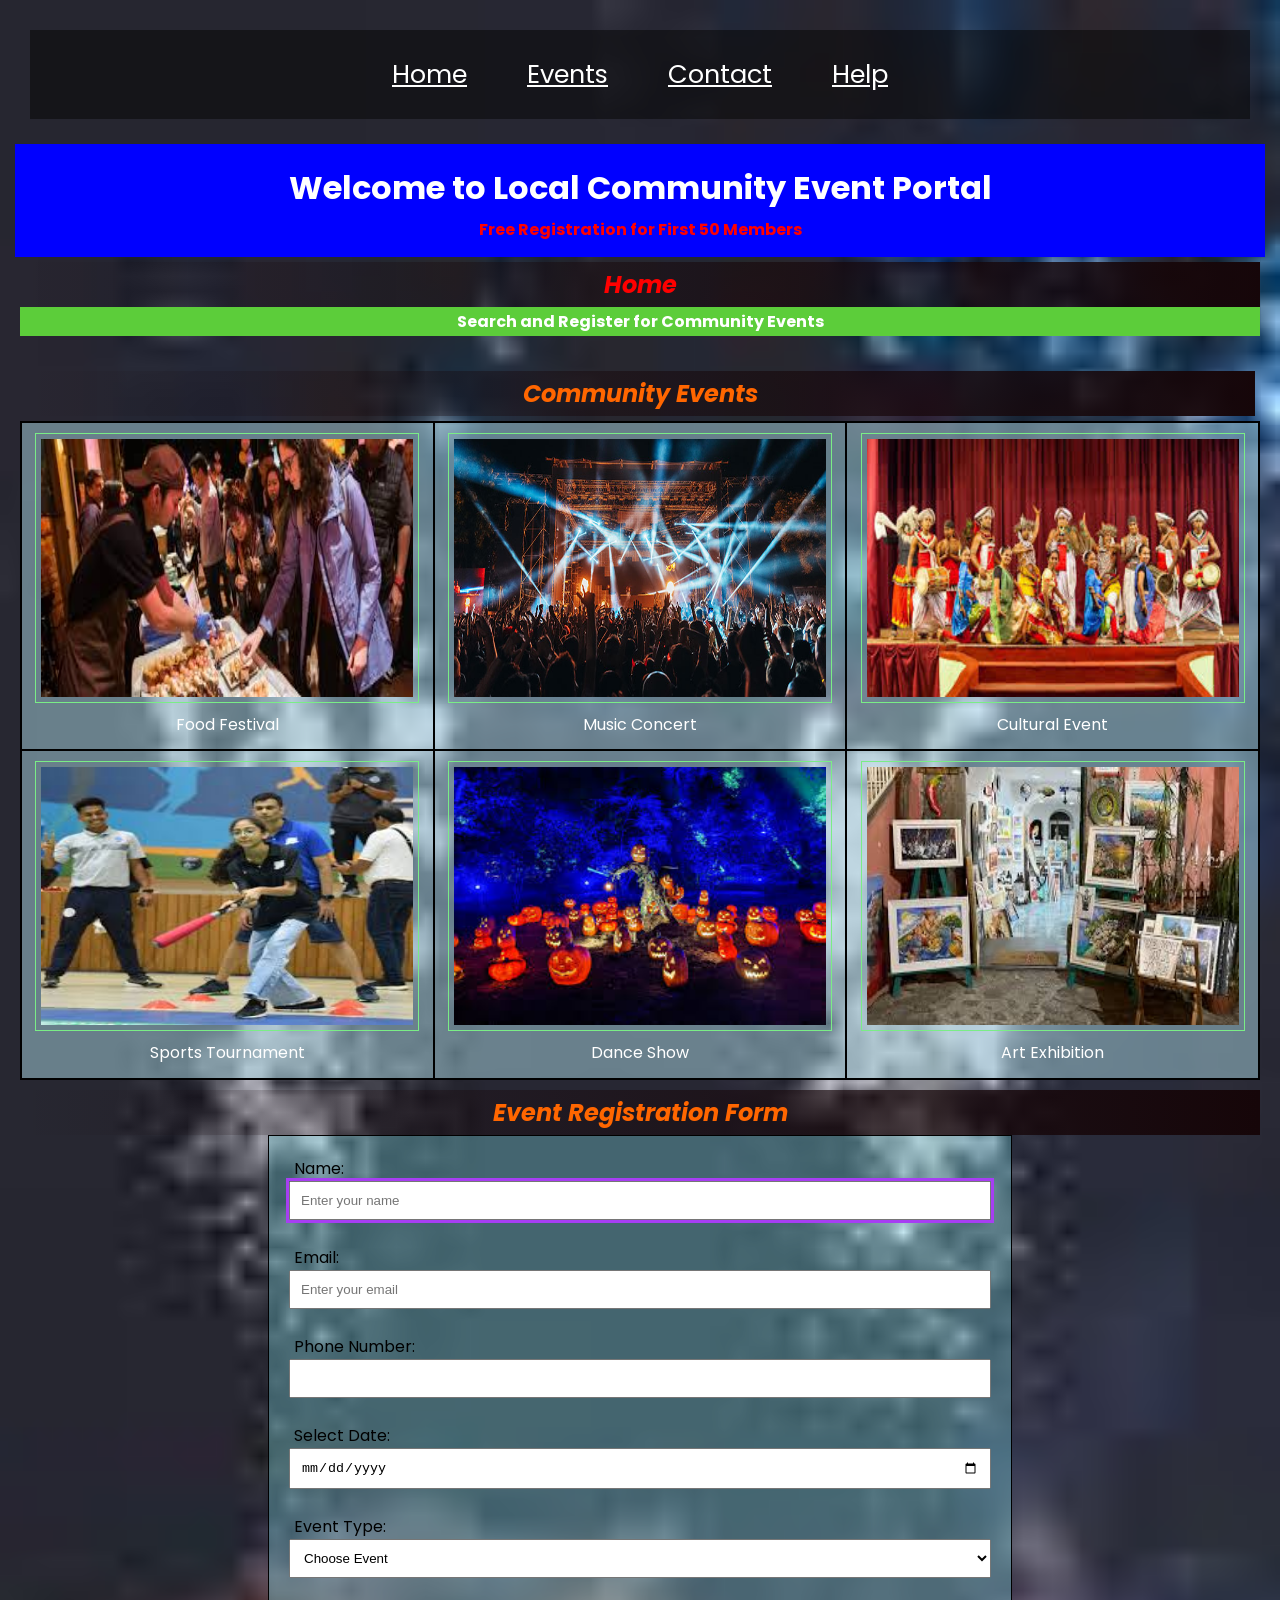
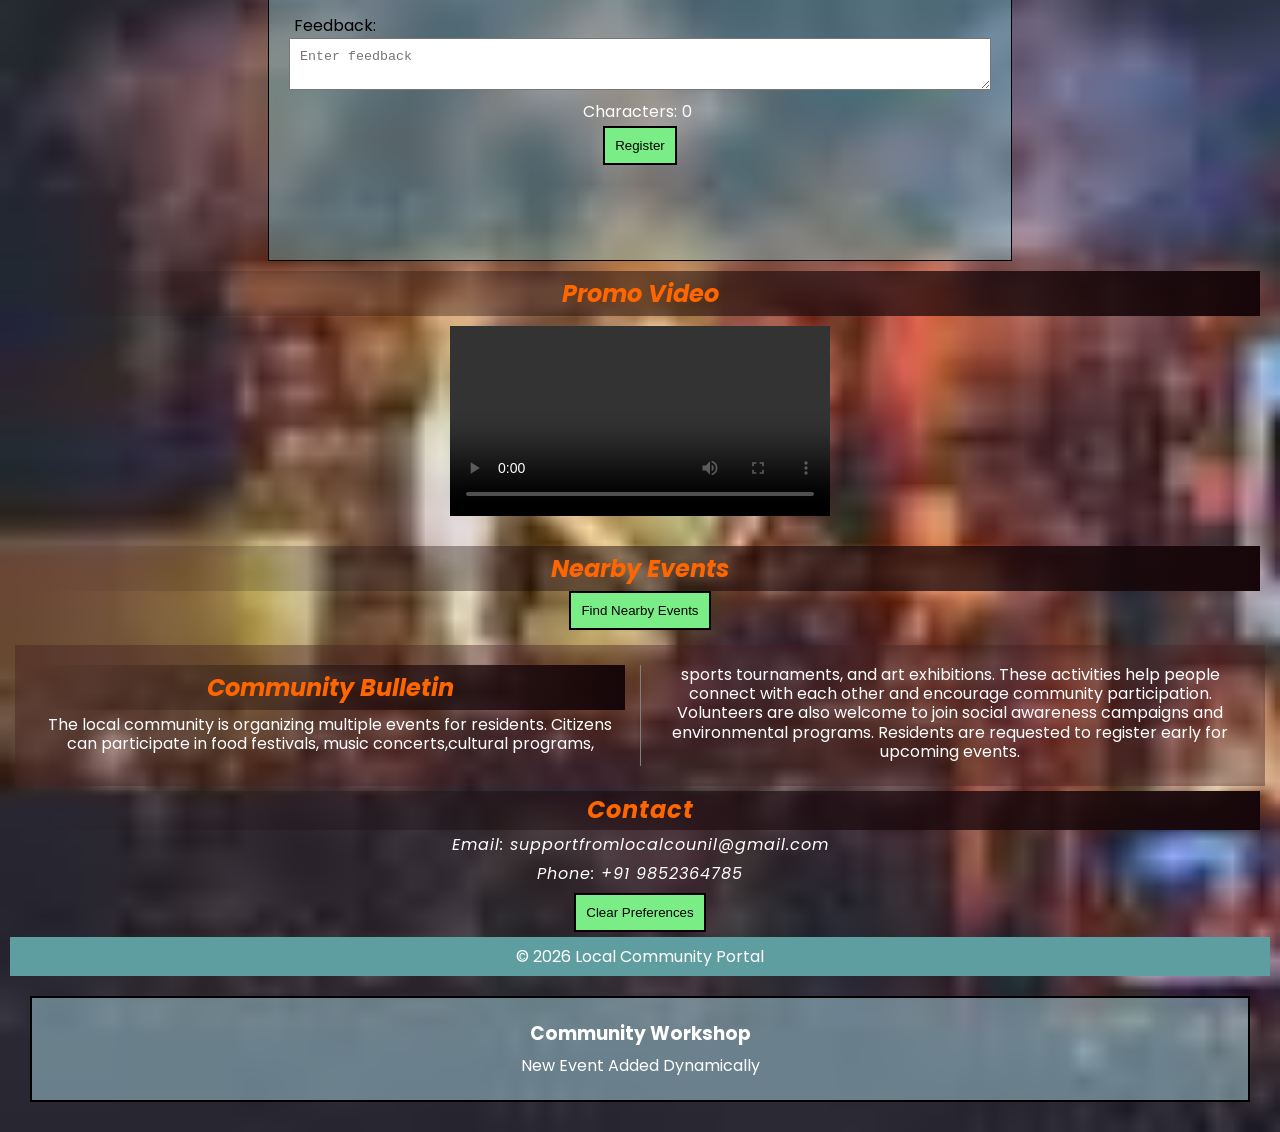
<file: UPSKILL/Module_1_HTML_css_js_bootstrap/index.html>
<!DOCTYPE html>
<html lang="en">
<head>
    <meta charset="UTF-8">
    <meta name="viewport" content="width=device-width, initial-scale=1.0">

    <title>Local Community Event Portal</title>
    <link rel="stylesheet" href="styles.css">
    <link href="https://fonts.googleapis.com/css2?family=Poppins:wght@300;500;700&display=swap" rel="stylesheet">
    <style>
        body{
            background-color: #f2f2f2;
        }
        #welcomeBanner{
            background-color: blue;
            color: white;
            text-align: center;
            padding: 15px;
        }

        .highlight{
            background-color: rgb(92, 205, 58);
            font-weight: bold;
        }

    </style>

</head>

<body>

    <!-- Navigation -->
    <nav>
        <ul>
        <li><a href="#home">Home</a></li>
        <li><a href="#events">Events</a></li>
        <li><a href="#contact">Contact</a></li>
        <li><a href="help.html" target="_blank">Help</a></li>
        </ul>
    </nav>

    <!-- Main -->

    <main>

        <!-- Welcome Banner -->

        <div id="welcomeBanner">
            <h1>Welcome to Local Community Event Portal</h1>
            <span style="color:red; font-weight:bold;"> Free Registration for First 50 Members</span>
        </div>

        <!-- Home Section -->

        <section id="home">
            <h2 style="color: red;">Home</h2>
            <p class="highlight">Search and Register for Community Events</p>

        </section>
        
        <!-- Events Section -->

        <section id="events">

            <table class="tb">
                <caption><h2>Community Events</h2></caption>
                <tr class="eventCard">
                    <td>
                        <img src="images/food.jpeg" alt="Food Festival" title="Food Festival" class="eve_img" ondblclick="enlarge(this)">
                        <p>Food Festival</p>
                    </td>
                    <td>
                        <img src="images/music.jpeg" alt="Music Concert" title="Music Concert" class="eve_img" ondblclick="enlarge(this)">
                        <p>Music Concert</p>
                    </td>
                    <td>
                        <img src="images/cultural.jpeg" alt="Cultural Event" title="Cultural Event" class="eve_img" ondblclick="enlarge(this)">
                        <p>Cultural Event</p>
                    </td>
                </tr>
                <tr class="eventCard">
                    <td>
                        <img src="images/tournament.jpeg" alt="Sports Tournament" title="Sports Tournament" class="eve_img" ondblclick="enlarge(this)">
                        <p>Sports Tournament</p>
                    </td>
                    <td>
                        <img src="images/hallowan.jpeg" alt="Halloween" title="Halloween" class="eve_img" ondblclick="enlarge(this)">
                        <p>Dance Show</p>
                    </td>
                    <td>
                        <img src="images/art&craft.jpeg"alt="Art Exhibition" title="Art Exhibition" class="eve_img" ondblclick="enlarge(this)">
                        <p>Art Exhibition</p>
                    </td>
                </tr>
            </table>

        </section>

        <!-- Registration Form -->

        <section>

            <h2 style="text-align:center;">Event Registration Form</h2>

            <form class="regform" id="registerform">
                <label>Name:</label>
                <input type="text" id="name" name="name" placeholder="Enter your name" required autofocus>
                <br><br>
                <label>Email:</label>
                <input type="email" id="email" name="email" placeholder="Enter your email" required>
                <br><br>
                <label>Phone Number:</label>
                <input id="phone" type="number" onblur="validatePhone()">
                <br><br>
                <label>Select Date:</label>
                <input type="date">
                <br><br>
                <label>Event Type:</label>
                <select onchange="showFee();filterategory();" id="eventType">
                    <option value="">Choose Event</option>
                    <option value="200">Food Event</option>
                    <option value="300">Music Event</option>
                    <option value="400">Sports Event</option>
                    <option value="350">Art&craft event </option>
                    <option value="250">Cultural Event</option>
                    <option value="500">Halloween Event</option>
                </select>
                <br><br>
                <p id="fee"></p>
                <label>Feedback:</label>
                <textarea id="feedback" onkeydown="countCharacters()" placeholder="Enter feedback"></textarea>
                <p>Characters:<span id="charCount">0</span></p>
                <button class="btn" id="registerBtn" type="submit">Register</button>
                <br><br>
                <output id="outputmsg"></output>
            </form>

        </section>

        <!-- Video Section -->

        <section>

            <h2>Promo Video</h2>
            <video class="promovideo" width="400" controls  oncanplay="videoReady()">
                <source src="video/promovideo.mp4" type="video/mp4">
            </video>
            <p id="videoMessage"></p>

        </section>
        <!-- Geolocation -->

        <section>

            <h2>Nearby Events</h2>
            <button class="btn" onclick="findLocation()">Find Nearby Events</button>
            <p id="location"></p>

        </section>

        <section class="newsarticle">
            <h2>Community Bulletin</h2>
            <p>The local community is organizing multiple events for residents. Citizens can participate in food festivals, music concerts,cultural programs, sports tournaments, and art exhibitions.
                These activities help people connect with each other and encourage community participation. Volunteers are also welcome to join social awareness campaigns and environmental programs. Residents are requested to register early for upcoming events.
            </p>
        </section>

        <!-- Contact -->

        <section id="contact">
            <h2>Contact</h2>
            <p>Email: supportfromlocalcounil@gmail.com</p>
            <p>Phone: +91 9852364785</p>
        </section>
        <button class="btn" type="button" onclick="clr()">Clear Preferences</button>

    </main>

    <!-- Footer -->

    <footer class="foot">

        <p>&copy; 2026 Local Community Portal</p>

    </footer>
    <script src="https://code.jquery.com/jquery-3.7.1.min.js"></script>
    <script src="main.js"></script>
</body>
</html>
</file>
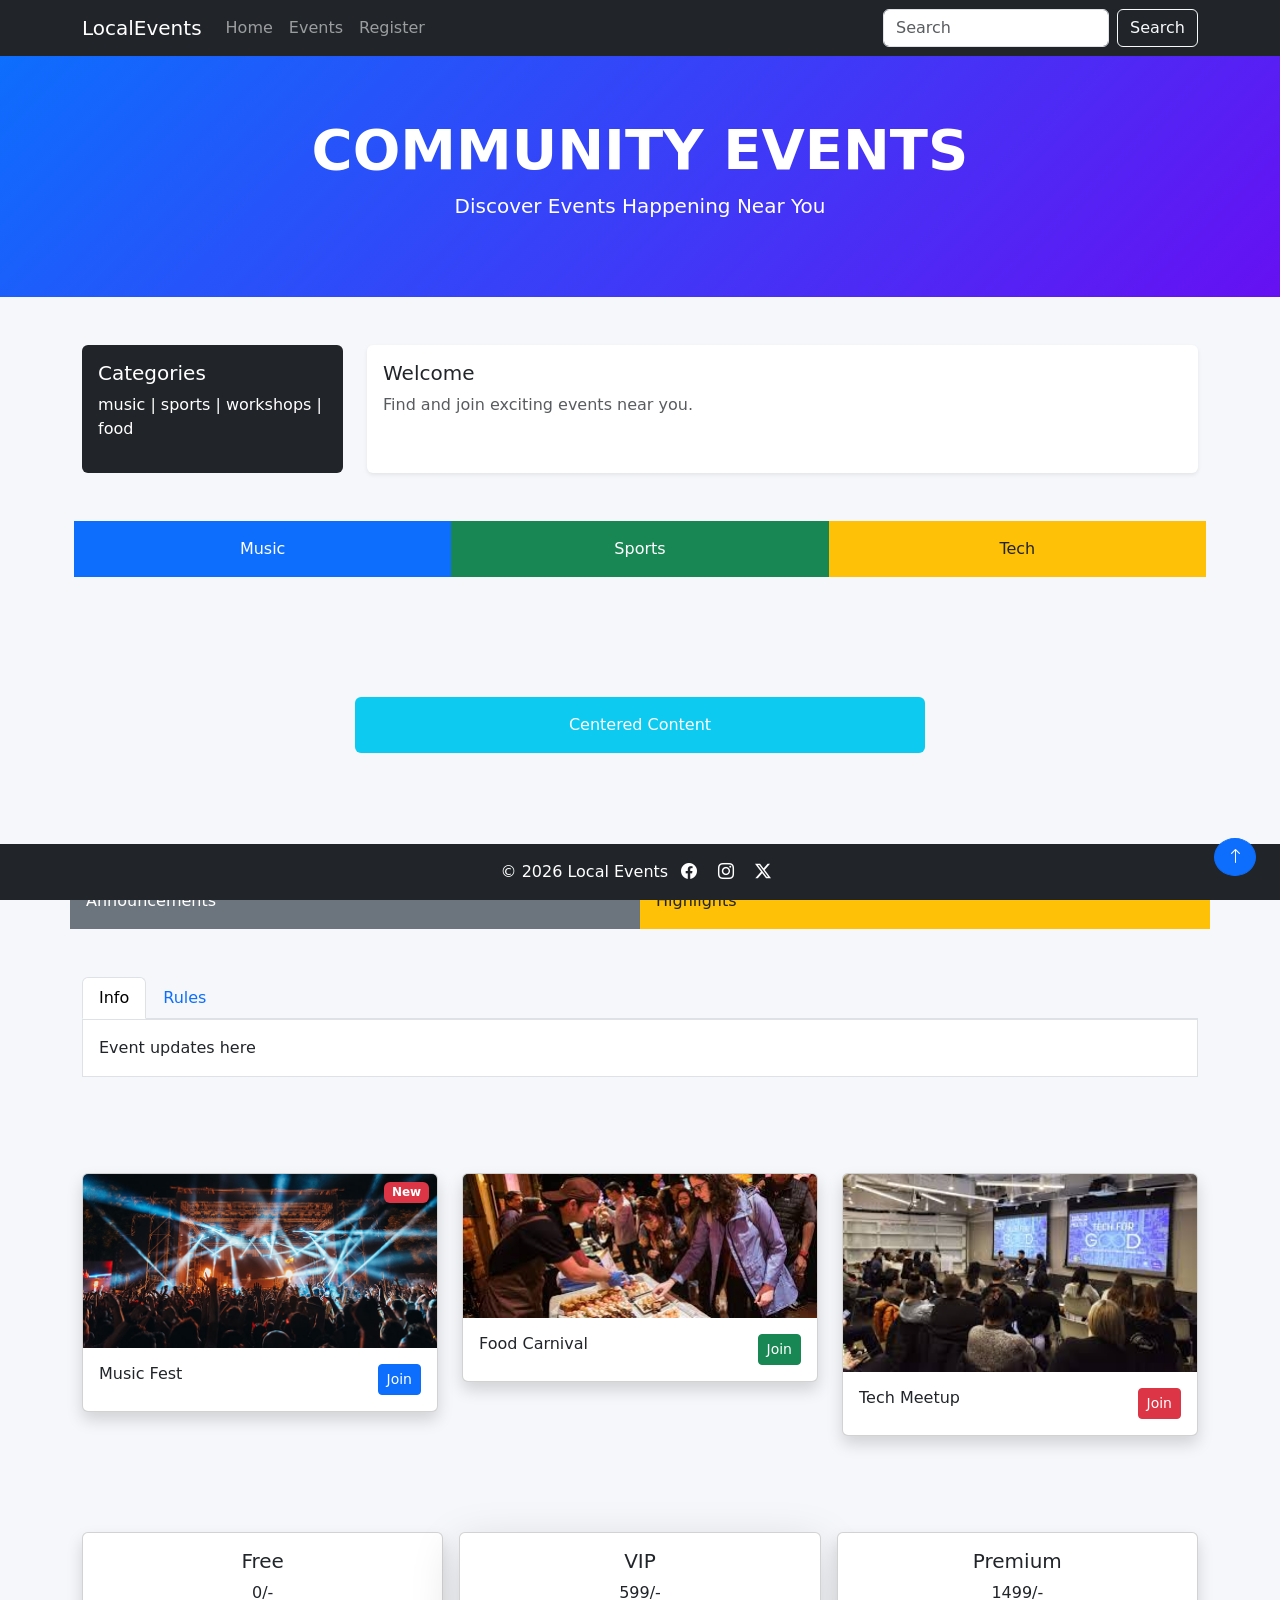
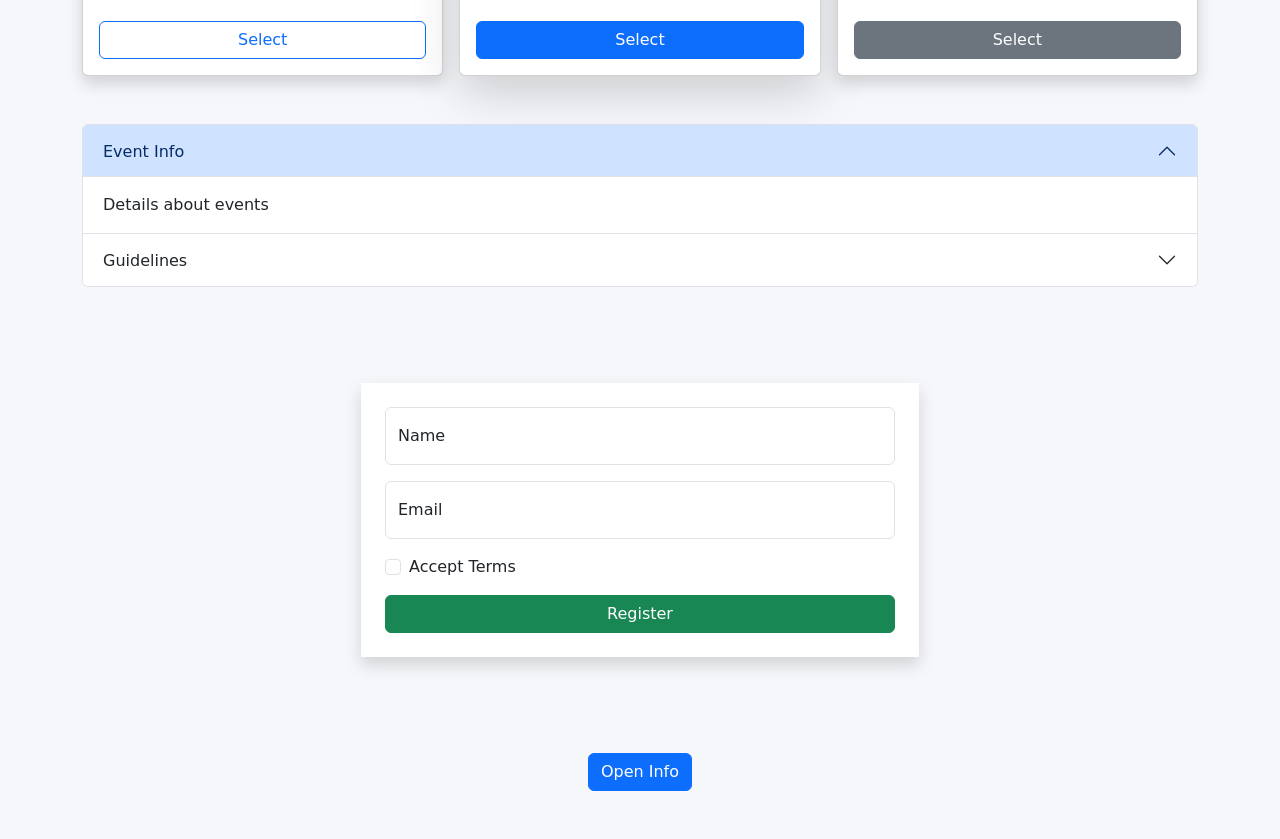
<file: UPSKILL/Module_1_HTML_css_js_bootstrap/bootstrap.html>
<!DOCTYPE html>
<html lang="en">
<head>
<meta charset="UTF-8">
<meta name="viewport" content="width=device-width, initial-scale=1.0">
<title>Community Event Portal</title>

<link href="https://cdn.jsdelivr.net/npm/bootstrap@5.3.3/dist/css/bootstrap.min.css" rel="stylesheet">
<link rel="stylesheet" href="https://cdn.jsdelivr.net/npm/bootstrap-icons@1.11.3/font/bootstrap-icons.css">

<style>
body { background:#f5f7fa; }

.hero {
    background: linear-gradient(135deg,#0d6efd,#6610f2);
    color:white;
    padding:60px;
    text-align:center;
}

.card:hover {
    transform: scale(1.05);
    transition: 0.3s;
}

footer {
    position: fixed;
    bottom: 0;
    width: 100%;
}
</style>
</head>

<body>

<nav class="navbar navbar-expand-lg navbar-dark bg-dark">
<div class="container">
    <a class="navbar-brand" href="#">LocalEvents</a>

    <button class="navbar-toggler" data-bs-toggle="collapse" data-bs-target="#navBar">
        <span class="navbar-toggler-icon"></span>
    </button>

    <div class="collapse navbar-collapse" id="navBar">
        <ul class="navbar-nav me-auto">
            <li class="nav-item"><a class="nav-link" href="#">Home</a></li>
            <li class="nav-item"><a class="nav-link" href="#events">Events</a></li>
            <li class="nav-item"><a class="nav-link" href="#register">Register</a></li>
        </ul>

        <!-- Search -->
        <form class="d-flex">
            <input class="form-control me-2" type="search" placeholder="Search">
            <button class="btn btn-outline-light">Search</button>
        </form>
    </div>
</div>
</nav>

<!-- Hero -->
<section class="hero">
<h1 class="display-4 fw-bold text-uppercase">Community Events</h1>
<p class="lead text-capitalize">discover events happening near you</p>
</section>

<!-- Sidebar layout -->
<div class="container my-5">
<div class="row g-4">
    <div class="col-md-3">
        <div class="bg-dark text-white p-3 rounded h-100">
            <h5>Categories</h5>
            <p class="text-lowercase">music | sports | workshops | food</p>
        </div>
    </div>

    <div class="col-md-9">
        <div class="bg-white p-3 rounded shadow-sm h-100">
            <h5>Welcome</h5>
            <p class="text-muted">Find and join exciting events near you.</p>
        </div>
    </div>
</div>
</div>

<!-- Grid -->
<div class="container my-5">
<div class="row text-center g-3">
    <div class="col-12 col-md-6 col-lg-4 bg-primary text-white p-3">Music</div>
    <div class="col-12 col-md-6 col-lg-4 bg-success text-white p-3">Sports</div>
    <div class="col-12 col-md-6 col-lg-4 bg-warning p-3">Tech</div>
</div>
</div>

<!-- Centering -->
<div class="container my-5">
<div class="row justify-content-center align-items-center" style="height:200px">
    <div class="col-6 bg-info text-white text-center p-3 rounded">
        Centered Content
    </div>
</div>
</div>

<!-- Reordering -->
<div class="container my-5">
<div class="row">
    <div class="col-md-6 order-md-2 bg-warning p-3">Highlights</div>
    <div class="col-md-6 order-md-1 bg-secondary text-white p-3">Announcements</div>
</div>
</div>

<!-- Tabs -->
<div class="container my-5">
<ul class="nav nav-tabs">
    <li class="nav-item">
        <button class="nav-link active" data-bs-toggle="tab" data-bs-target="#info">Info</button>
    </li>
    <li class="nav-item">
        <button class="nav-link" data-bs-toggle="tab" data-bs-target="#rules">Rules</button>
    </li>
</ul>

<div class="tab-content p-3 border bg-white">
    <div class="tab-pane fade show active" id="info">Event updates here</div>
    <div class="tab-pane fade" id="rules">Follow rules strictly and come with any Government Id proof.</div>
</div>
</div>

<!-- Cards -->
<section class="container py-5" id="events">
<div class="row g-4">

<div class="col-md-4">
<div class="card shadow">
    <div class="position-relative">
        <img src="./images/music.jpeg" class="card-img-top">
        <span class="badge bg-danger position-absolute top-0 end-0 m-2">New</span>
    </div>
    <div class="card-body d-flex justify-content-between">
        <h6>Music Fest</h6>
        <button class="btn btn-primary btn-sm">Join</button>
    </div>
</div>
</div>

<div class="col-md-4">
<div class="card shadow">
    <img src="./images/food.jpeg" class="card-img-top">
    <div class="card-body d-flex justify-content-between">
        <h6>Food Carnival</h6>
        <button class="btn btn-success btn-sm">Join</button>
    </div>
</div>
</div>

<div class="col-md-4">
<div class="card shadow">
    <img src="./images/tech.jpeg" class="card-img-top">
    <div class="card-body d-flex justify-content-between">
        <h6>Tech Meetup</h6>
        <button class="btn btn-danger btn-sm">Join</button>
    </div>
</div>
</div>

</div>
</section>

<div class="container my-5">
<div class="row text-center g-3">

<div class="col-md-4">
<div class="card p-3 shadow">
    <h5>Free</h5>
    <p>0/-</p>
    <button class="btn btn-outline-primary">Select</button>
</div>
</div>

<div class="col-md-4">
<div class="card p-3 shadow-lg">
    <h5>VIP</h5>
    <p>599/-</p>
    <button class="btn btn-primary">Select</button>
</div>
</div>

<div class="col-md-4">
<div class="card p-3 shadow">
    <h5>Premium</h5>
    <p>1499/-</p>
    <button class="btn btn-secondary">Select</button>
</div>
</div>

</div>
</div>

<!-- Accordion -->
<div class="container my-5">
<div class="accordion" id="accordionExample">

<div class="accordion-item">
    <h2 class="accordion-header">
        <button class="accordion-button" data-bs-toggle="collapse" data-bs-target="#one">
            Event Info
        </button>
    </h2>
    <div id="one" class="accordion-collapse collapse show">
        <div class="accordion-body">Details about events</div>
    </div>
</div>

<div class="accordion-item">
    <h2 class="accordion-header">
        <button class="accordion-button collapsed" data-bs-toggle="collapse" data-bs-target="#two">
            Guidelines
        </button>
    </h2>
    <div id="two" class="accordion-collapse collapse">
        <div class="accordion-body">Follow instructions </div>
    </div>
</div>

</div>
</div>

<!-- Form -->
<section class="container py-5" id="register">
<div class="col-md-6 mx-auto bg-white p-4 shadow">

<form>
<div class="form-floating mb-3">
    <input class="form-control" placeholder="Name">
    <label>Name</label>
</div>

<div class="form-floating mb-3">
    <input type="email" class="form-control" placeholder="Email">
    <label>Email</label>
</div>

<div class="form-check mb-3">
    <input class="form-check-input" type="checkbox">
    <label>Accept Terms</label>
</div>

<button class="btn btn-success w-100">Register</button>
</form>

</div>
</section>

<!-- Modal -->
<div class="text-center my-5">
<button class="btn btn-primary" data-bs-toggle="modal" data-bs-target="#modal">
    Open Info
</button>
</div>

<div class="modal fade" id="modal">
<div class="modal-dialog">
<div class="modal-content">
    <div class="modal-header">
        <h5>Event Info</h5>
        <button class="btn-close" data-bs-dismiss="modal"></button>
    </div>
    <div class="modal-body">Event details here</div>
</div>
</div>
</div>

<!-- Footer -->
<footer class="bg-dark text-white text-center p-3">
&copy; 2026 Local Events
<i class="bi bi-facebook mx-2"></i>
<i class="bi bi-instagram mx-2"></i>
<i class="bi bi-twitter-x mx-2"></i>
</footer>

<!-- Icon-only button -->
<button class="btn btn-primary position-fixed bottom-0 end-0 m-4 rounded-circle">
<i class="bi bi-arrow-up"></i>
</button>

<script src="https://cdn.jsdelivr.net/npm/bootstrap@5.3.3/dist/js/bootstrap.bundle.min.js"></script>

</body>
</html>
</file>
<file: UPSKILL/Module_1_HTML_css_js_bootstrap/styles.css>
/* Universal Selector */

*{
    margin: 0px;
    padding: 5px;
    box-sizing:border-box;
}

/*Body Styles*/

body{
    font-family: 'Poppins',sans-serif;
    background-color: #f2f2f2;
    background-image: url("images/background.jpeg");
    background-size: cover;
}

/*Section headings*/

h2{
    background: linear-gradient(to right, rgba(3, 12, 33, 0), rgb(22, 6, 9));
    font-weight: bold;
    font-style: italic;
    color: #ff6600;
    text-align: center;
}

/*Group selectors*/

h3,p{
    line-height: 1.2;
    text-align: center;
    color:rgb(255, 255, 255);
}

/* Navigation Styles */

nav{
    display: flex;
    justify-content: center;
    background-color: rgba(4, 4, 4, 0.511);
    color: darkmagenta;
    margin: 20px;
    padding: 10px;
    text-align: center;
    font-size: medium;
}

nav a{
    color: white;
    font-size: 2vw;
    margin: 10px;
}

/*Link Pseudo-classes*/

nav a:hover{
    color: chocolate;
}

nav a:active{
    color: aqua;
}

nav a:visited{
    color: #008000;
}

/*list styling*/

nav ul{
    list-style-type: none;
    list-style-position: inside;
    padding:0;
    display:flex;
    flex-direction:row;
}

nav li{
    display:inline-block;
    margin:10px;
}

/*table stylings*/

table{
    width: 100%;
    border-collapse: collapse;
    margin-top:20px;
}

th,td{
    border: 2px solid black;
    padding: 10px;
    text-align: center;
}

tr:nth-child(even){
    background-color: #AAD7E480;
}

/* table images*/

.eve_img{
    width: 30vw;
    height: 30vh;
    border: 1px solid #7aed86;
}

/*events*/

.eventCard{
    text-align: center;
    border: 2px solid black;
    background-color: rgba(170, 215, 228, 0.5);
    margin: 20px;
    padding: 20px;
    text-transform: capitalize;
}

/*registration form*/

.regform{
    background-color: rgba(127, 224, 235, 0.333);
    padding: 20px;
    text-align: left;
    margin: auto;
    width: 60%;
    border: 1px solid black;
}

.regform input,.regform select,.regform textarea{
    width: 100%;
    padding: 10px;

}

/* Input Focus */

.regform input:focus{
    outline:3px solid rgb(167, 62, 243);
}

/*Promo styles*/

.promovideo{
    margin: 20px;
    padding: 10px;
    display: block;
    margin: auto;
}
/*newsarticle styles*/

.newsarticle{
    column-count: 2;
    column-gap: 30px;
    column-rule: 1px solid gray;
    padding: 20px;
    background-color: rgba(70, 34, 34, 0.423);
}

/*button styles*/

button{
    background-color: #7aed86;
    text-align: center;
    padding: 10px;
    border: 2px solid black;
}

.btn{
    display: block;
    margin: auto;
}

/* contact styles*/

#contact{
    font-style: italic;
    letter-spacing: 1px;
    line-height: 1.2;
}

/*footer styles*/

.foot{
    text-align: center;
    background-color: cadetblue;
}

/* Responsive Design */

@media screen and (max-width:768px){

    nav a{
        display:block;
        margin:10px;
    }

    nav ul{
        flex-direction:column;
    }

    table{
        display:block;
        width:100%;
        text-align:center;
    }

    .eve_img{
        width:200px;
        height:200px;
    }

    body{
        font-size:14px;
    }

    .regform{
        width:90%;
    }

}
</file>
